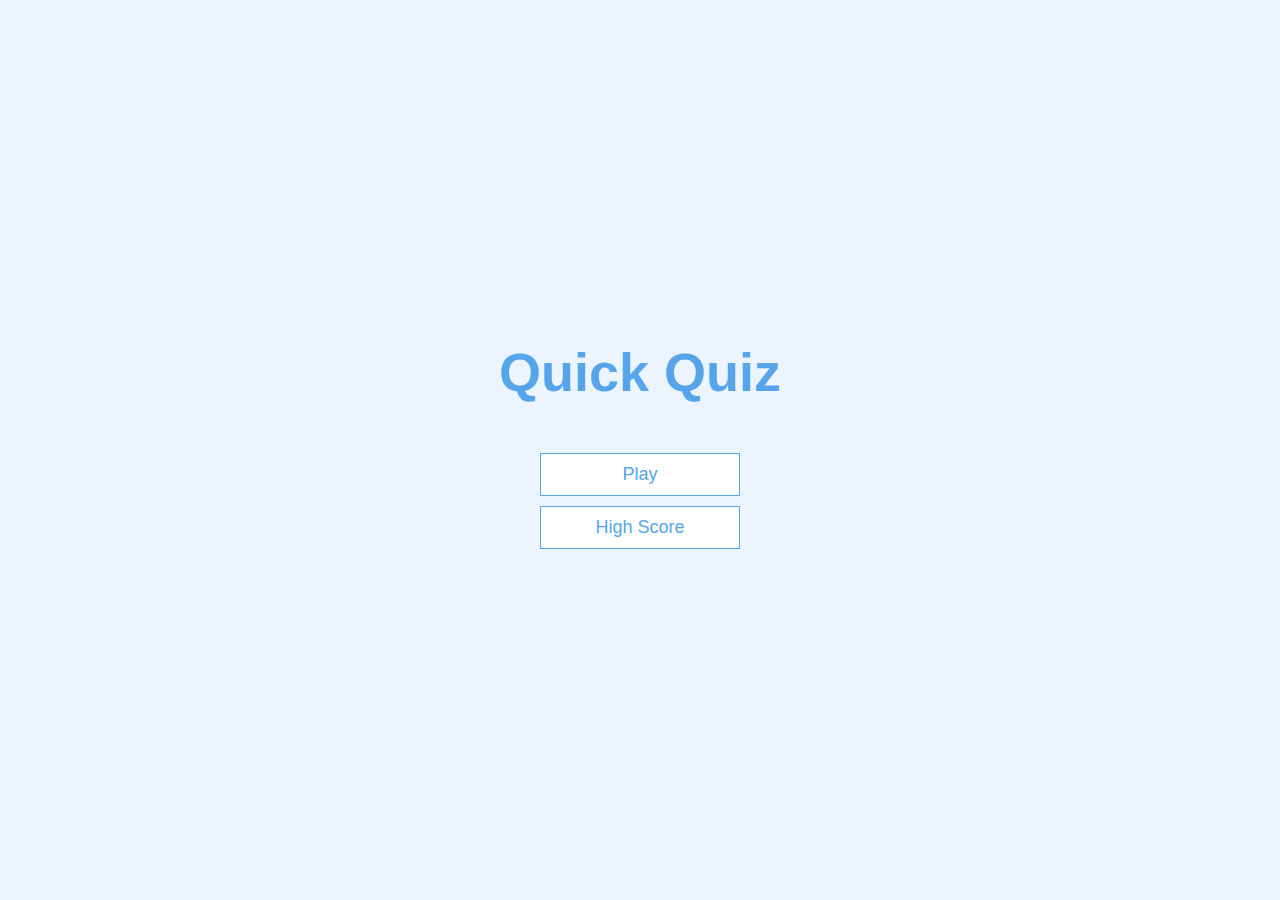
<file: index.html>
<!DOCTYPE html>
<html lang="en">
  <head>
    <meta charset="UTF-8" />
    <meta name="viewport" content="width=device-width, initial-scale=1.0" />
    <link rel="stylesheet" href="style.css" />
    <title>Quick Quiz</title>
  </head>
  <body>
    <div class="container">
      <div id="home" class="flex-center flex-column">
        <h1>Quick Quiz</h1>
        <a class="btn" href="/game.html">Play</a>
        <a class="btn" href="/highscores.html">High Score</a>
      </div>
    </div>

    <script src="app.js"></script>
  </body>
</html>
</file>
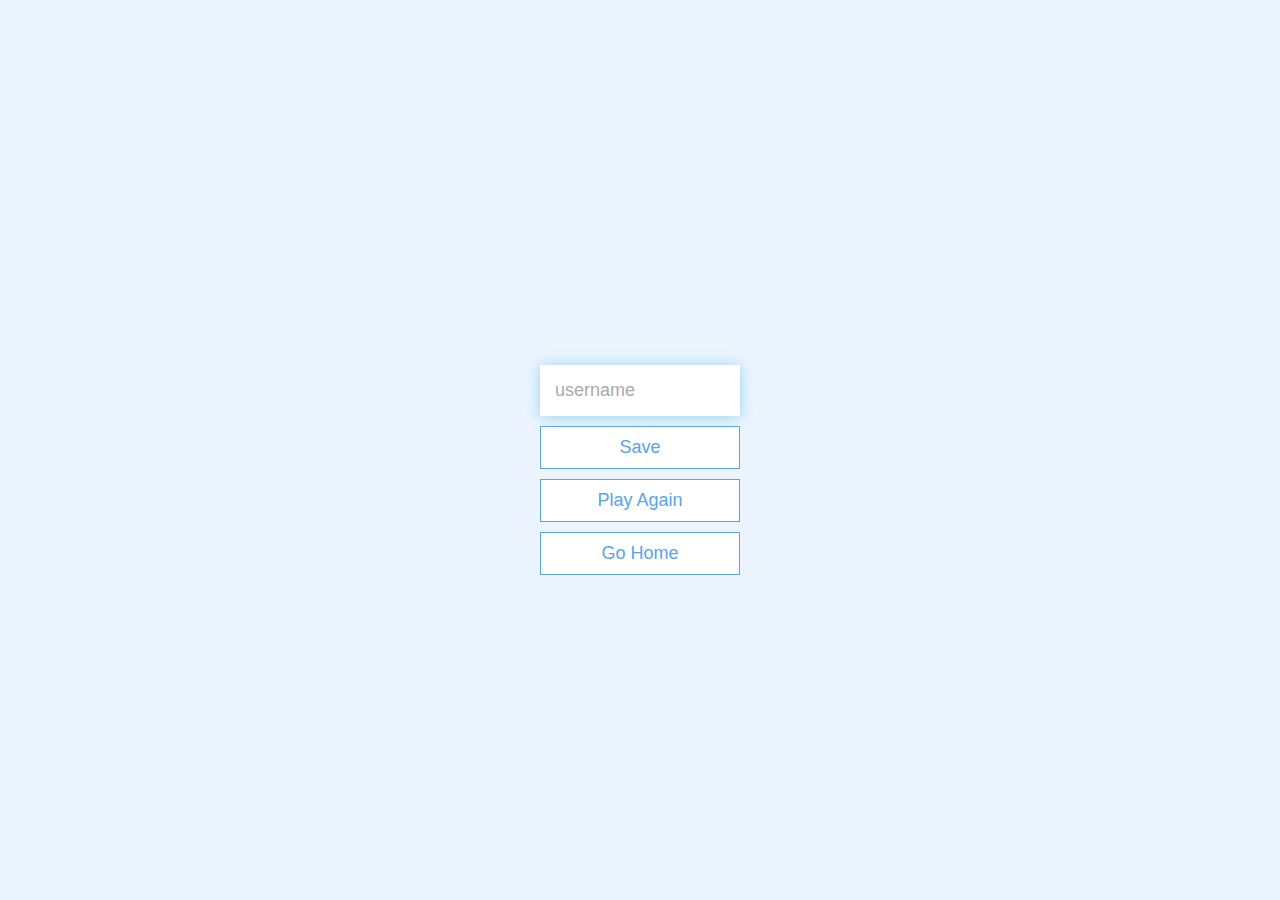
<file: end.html>
<!DOCTYPE html>
<html lang="en">
  <head>
    <meta charset="UTF-8" />
    <meta name="viewport" content="width=device-width, initial-scale=1.0" />
    <link rel="stylesheet" href="style.css" />
    <title>Congrats!</title>
  </head>
  <body>
    <div class="container">
      <div id="end" class="flex-center flex-column">
        <h1 id="finalScore"></h1>
        <form>
          <input
            type="text"
            name="username"
            id="username"
            placeholder="username"
          />
          <button type="submit" class="btn" id="saveScoreBtn" disabled>
            Save
          </button>
        </form>
        <a class="btn" href="game.html">Play Again</a>
        <a class="btn" href="/">Go Home</a>
      </div>
    </div>

    <script src="end.js"></script>
  </body>
</html>
</file>
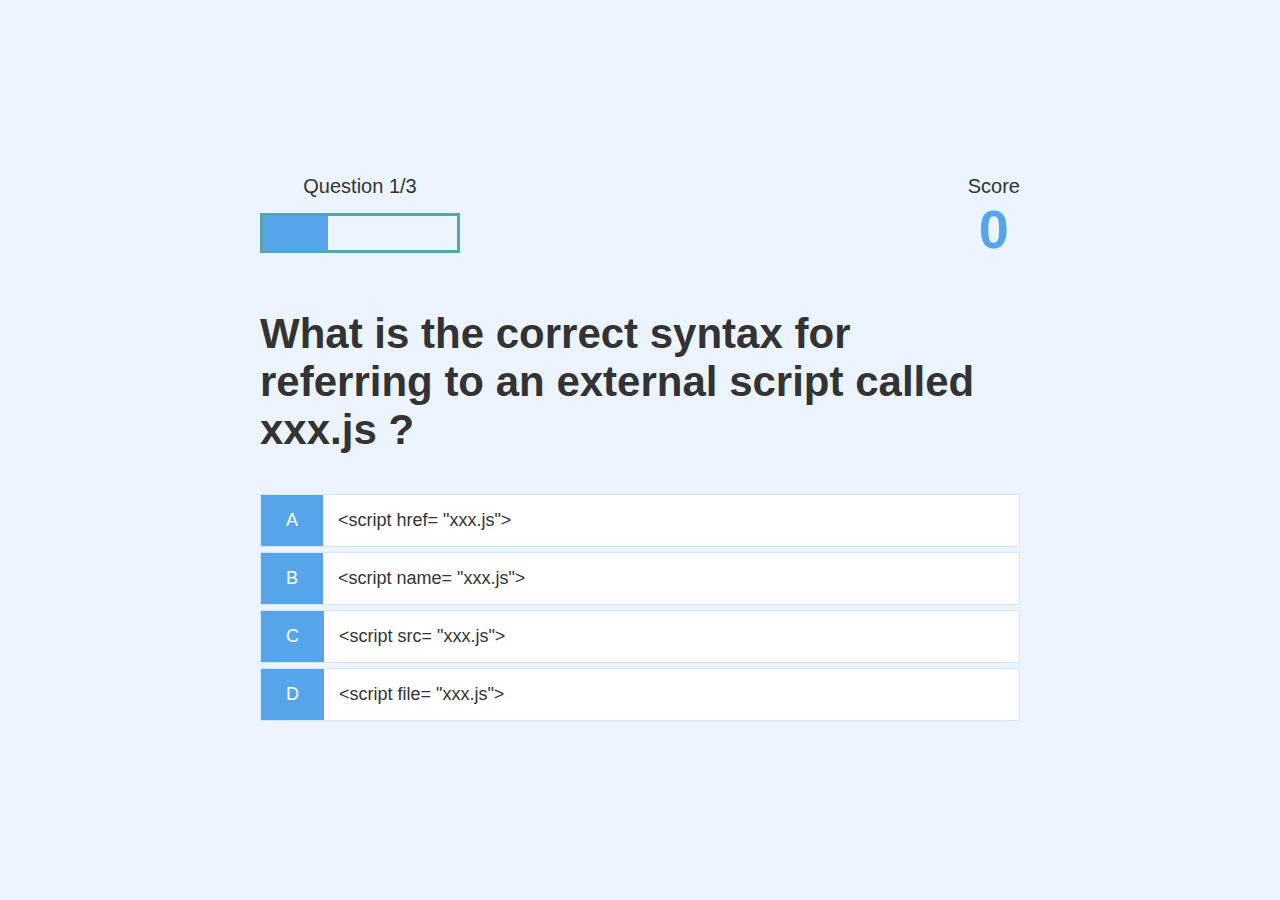
<file: game.html>
<!DOCTYPE html>
<html lang="en">
  <head>
    <meta charset="UTF-8" />
    <meta name="viewport" content="width=device-width, initial-scale=1.0" />
    <link rel="stylesheet" href="game.css" />
    <link rel="stylesheet" href="style.css" />
    <title>Quick Quiz - Play</title>
  </head>
  <body>
    <div class="container">
      <div id="game" class="justify-center flex-column">
        <div id="hud">
          <div id="hud-item">
            <p id="progresstext" class="hud-prefix">Quesion</p>
            <div id="progressBar">
              <div id="progressBarfull"></div>
            </div>
            <!-- <h1 class="hud-main-text" id="questionCounter"></h1> -->
          </div>
          <div id="hud-item">
            <p class="hud-prefix">Score</p>
            <h1 class="hud-main-text" id="score">0</h1>
          </div>
        </div>
        <h2 id="question">What is the Answer to this Questions ?</h2>
        <div class="choice-container">
          <p class="choice-prefix">A</p>
          <p class="choice-text" data-number="1">Choice 1</p>
        </div>
        <div class="choice-container">
          <p class="choice-prefix">B</p>
          <p class="choice-text" data-number="2">Choice 2</p>
        </div>
        <div class="choice-container">
          <p class="choice-prefix">C</p>
          <p class="choice-text" data-number="3">Choice 3</p>
        </div>
        <div class="choice-container">
          <p class="choice-prefix">D</p>
          <p class="choice-text" data-number="4">Choice 4</p>
        </div>
      </div>
    </div>

    <script src="game.js"></script>
  </body>
</html>
</file>
<file: style.css>
* {
  margin: 0;
  padding: 0;
  box-sizing: border-box;
  font-family: Arial, Helvetica, sans-serif;
  color: #333;
}
:root {
  background-color: #ecf5ff;
  font-size: 62.5%;
}

h1,
h2,
h3,
h4 {
  margin-bottom: 1rem;
}

h1 {
  font-size: 5.4rem;
  color: #56a5eb;
  margin-bottom: 5rem;
}

h1 > span {
  font-size: 2.4rem;
  font-weight: 500;
}

h2 {
  font-size: 4.2rem;
  margin-bottom: 4rem;
  font-weight: 700;
}

h3 {
  font-size: 2.8rem;
  font-weight: 500;
}

/* utilities */
.container {
  width: 100vw;
  height: 100vh;
  display: flex;
  justify-content: center;
  align-items: center;
  max-width: 80rem;
  margin: 0 auto;
  padding: 2rem;
}

/* .container > * {
  width: 100%;
} */

.flex-column {
  display: flex;
  flex-direction: column;
}

.flex-center {
  justify-content: center;
  align-items: center;
}

.justify-center {
  justify-content: center;
}
.text-center {
  text-align: center;
}

.hidden {
  display: none;
}

/* button */
.btn {
  font-size: 1.8rem;
  padding: 1rem 0;
  width: 20rem;
  text-align: center;
  border: 0.1rem solid #56a5eb;
  margin-bottom: 1rem;
  text-decoration: none;
  color: #56a5eb;
  background-color: white;
}

.btn:hover {
  cursor: pointer;
  box-shadow: 0 0.4rem 1.4rem rgb(86, 185, 235, 0.5);
  transform: translateY(-0.1rem);
  transition: transform 150ms;
}

.btn[disabled]:hover {
  cursor: not-allowed;
  box-shadow: none;
  transform: none;
}

/* forms */

form {
  width: 100%;
  display: flex;
  flex-direction: column;
  align-items: center;
}

input {
  margin-bottom: 1rem;
  width: 20rem;
  font-size: 1.8rem;
  padding: 1.5rem;
  border: none;
  outline: none;
  box-shadow: 0 0.1rem 1.4rem rgba(86, 186, 225, 0.585);
}

input::placeholder {
  color: #aaa;
}
input:focus {
  border: 0.2rem solid rgba(86, 186, 225, 0.935);
  border-radius: 1rem;
}
</file>
<file: game.css>
.choice-container {
  display: flex;
  margin-bottom: 0.5rem;
  width: 100%;
  font-size: 1.8rem;
  border: 0.1rem solid rgb(86, 165, 235, 0.25);
  background-color: white;
}

.choice-container:hover {
  cursor: pointer;
  box-shadow: 0 0.4rem 1.4rem rgb(86, 185, 235, 0.5);
  transform: translateY(-0.1rem);
  transition: transform 150ms;
}

.choice-prefix {
  padding: 1.5rem 2.5rem;
  background-color: #56a5eb;
  color: white;
}
.choice-text {
  padding: 1.5rem;
  width: 100%;
}

.correct {
  background-color: #28a745;
}

.incorrect {
  background-color: #dc3545;
}

#hud {
  display: flex;
  justify-content: space-between;
}

.hud-prefix {
  text-align: center;
  font-size: 2rem;
}
.hud-main-text {
  text-align: center;
}

#progressBar {
  width: 20rem;
  height: 4rem;
  border: 0.3rem solid #56a5ab;
  margin-top: 1.5rem;
}

#progressBarfull {
  height: 3.5rem;
  background-color: #56a5eb;
  width: 0;
}
</file>
